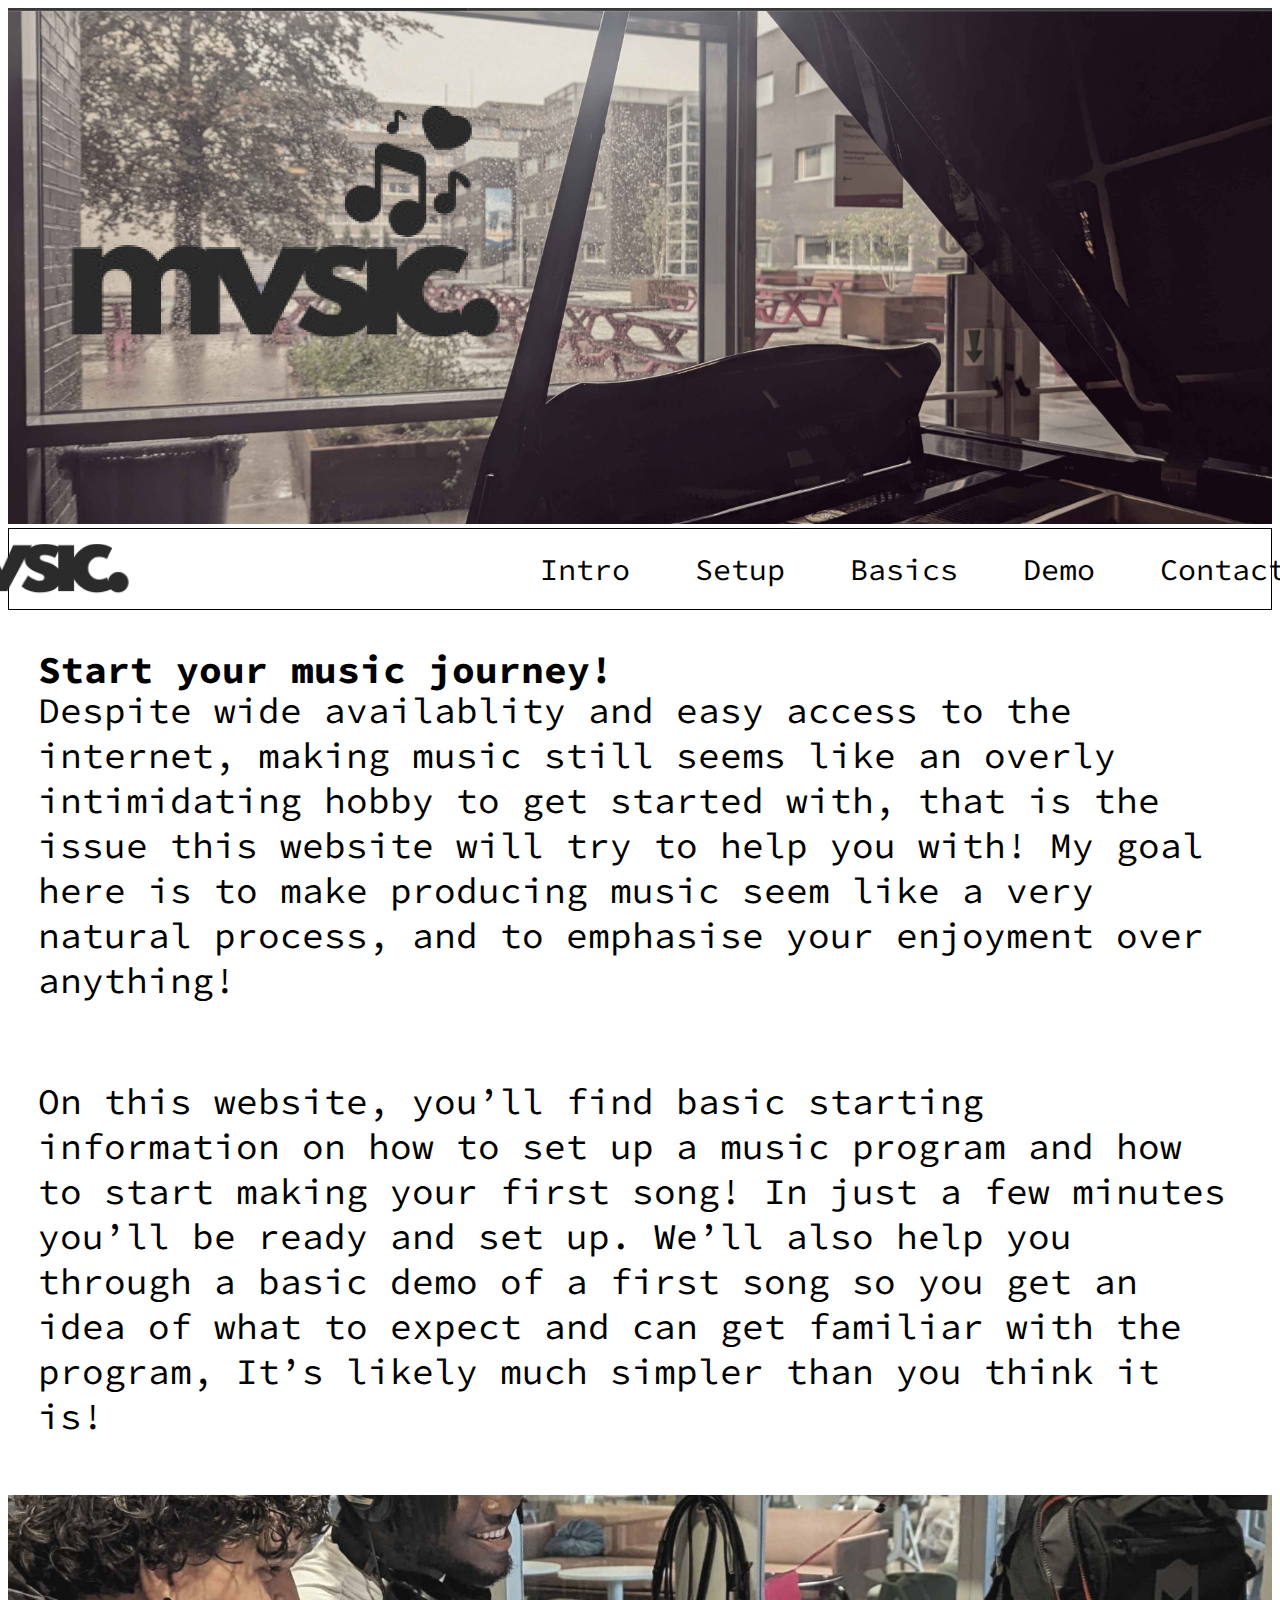
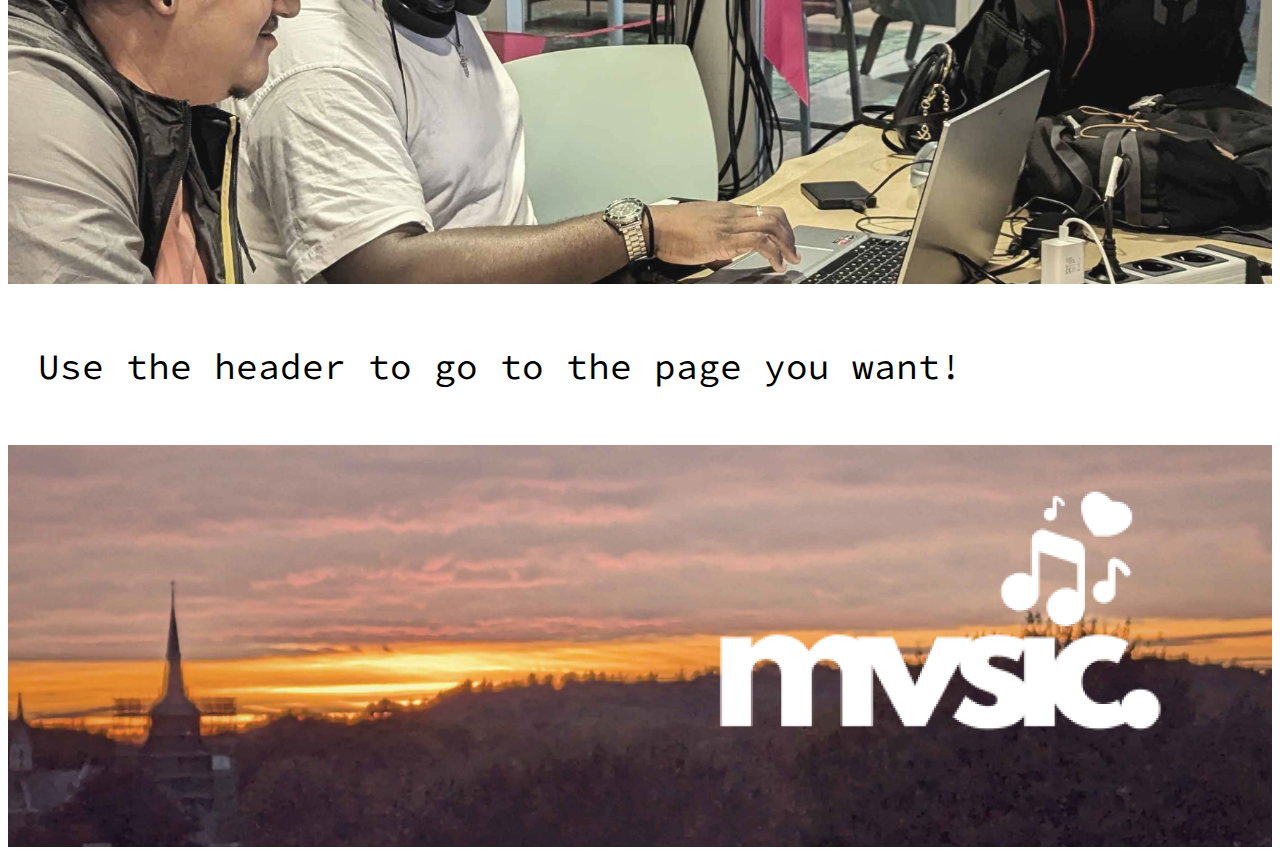
<file: index.html>
<!DOCTYPE html>
<html lang="en">
<head>
    <meta charset="UTF-8">
    <meta name="viewport" content="width=device-width, initial-scale=1.0">
    <title>Document</title>
    <link rel="stylesheet" href="css/style.css">
    <link rel="preconnect" href="https://fonts.googleapis.com">
    <link rel="preconnect" href="https://fonts.gstatic.com" crossorigin>
    <link href="https://fonts.googleapis.com/css2?family=Source+Code+Pro:ital,wght@0,200..900;1,200..900&display=swap" rel="stylesheet">
</head>
<body>
    <img src="img/piano logo.png" alt="window with a piano in front" style="width:100%;height:auto;"> 
    <header>
        <nav>
            <section class="navsection">
                <a href="#"><section class="logo" href="#"></section></a>
                <ul>
                    <li><a href="#">Intro</a></li>
                    <li><a href="#">Setup</a></li>
                    <li><a href="#">Basics</a></li>
                    <li><a href="#">Demo</a></li>
                    <li><a href="#">Contact</a></li>
                </ul>
            </section>
        </nav>
        </header>
        <h1>
            Start your music journey!
        </h1>
        <p class="topp">
            Despite wide availablity and easy access to the internet, making music still seems like an overly intimidating hobby to get started with, that is the issue this website will try to help you with! My goal here is to make producing music seem like a very natural process, and to emphasise your enjoyment over anything!
        </p>
        <p>
            On this website, you’ll find basic starting information on how to set up a music program and how to start making your first song!  In just a few minutes you’ll be ready and set up. We’ll also help you through a basic demo of a first song so you get an idea of what to expect and can get familiar with the program, It’s likely much simpler than you think it is!
        </p>
        <img src="img/ibrahim and jd.png" alt="picture of two people making music" style="width:100%;height:auto;">
        <p>
            Use the header to go to the page you want!
        </p>
        <img src="img/footer page 1.png" alt="footer picture of a sunset" style="width:100%;height:auto;">
</body>
</html>
</file>
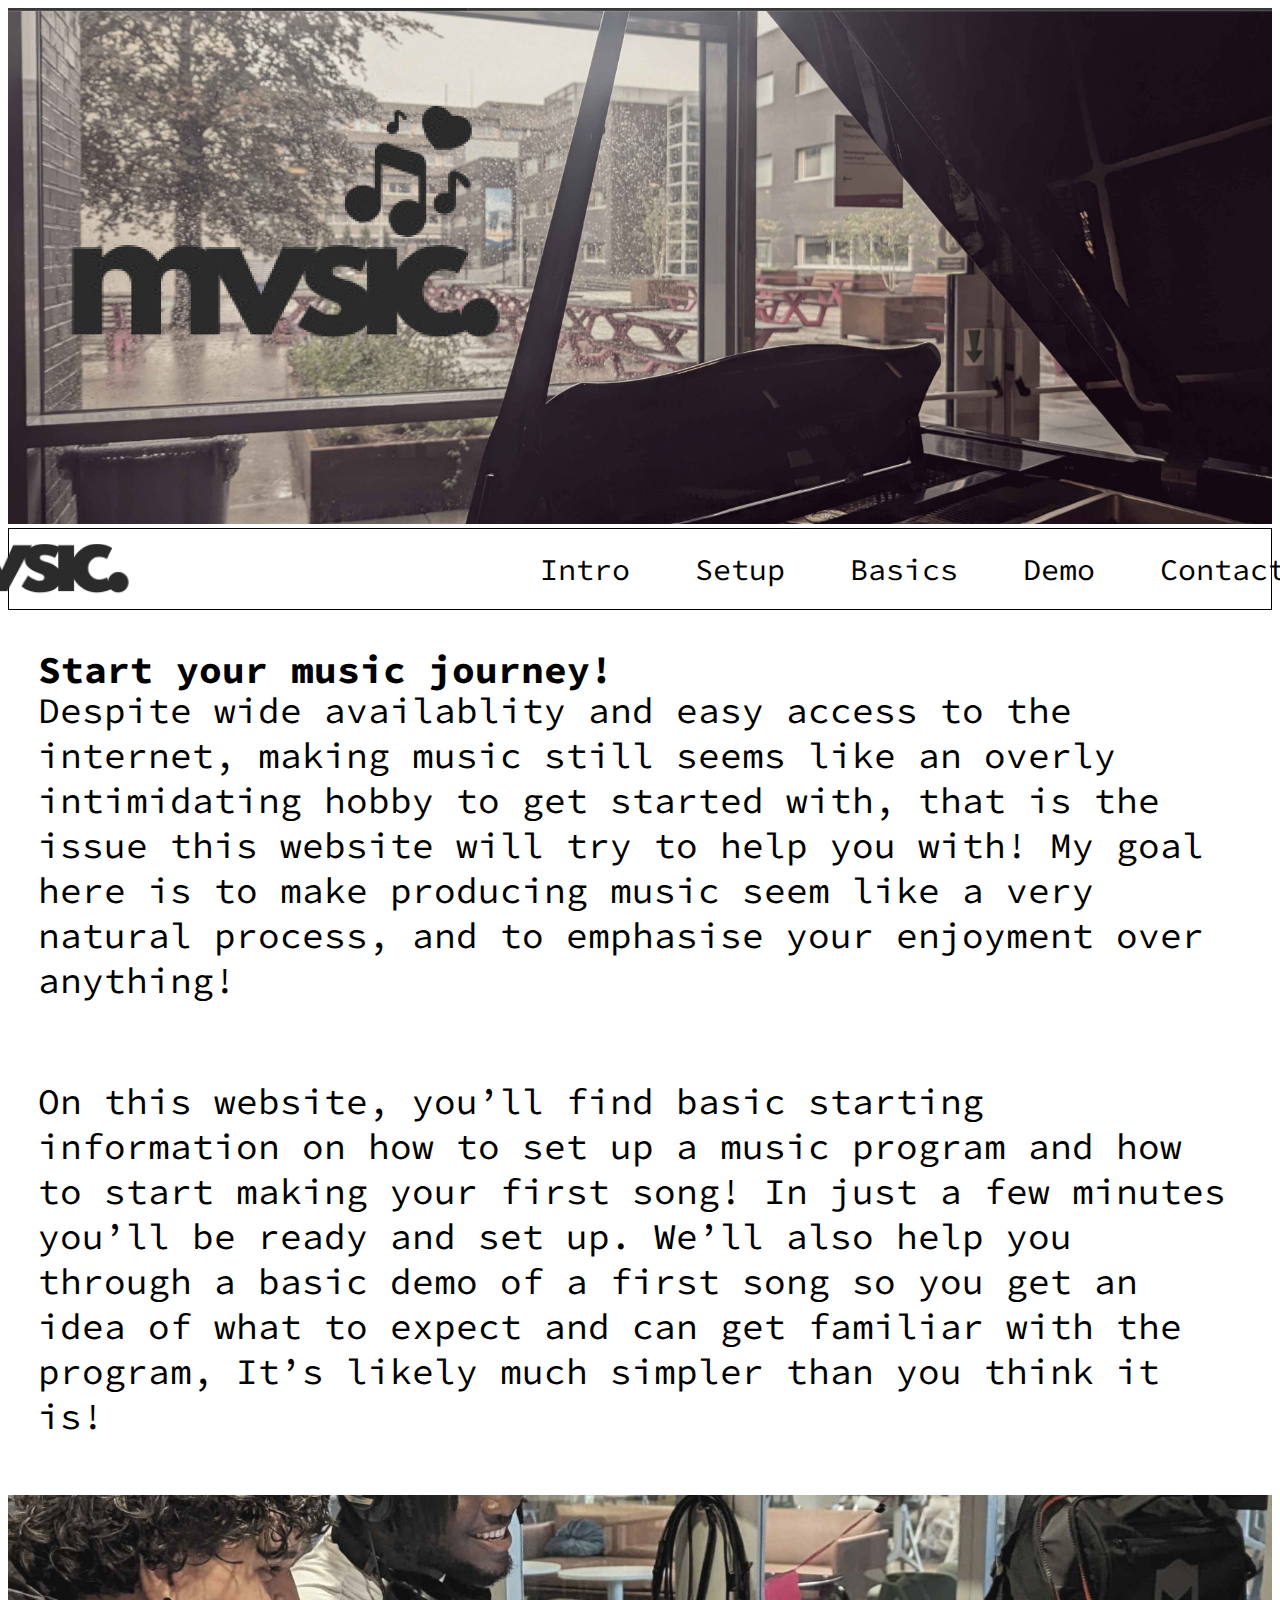
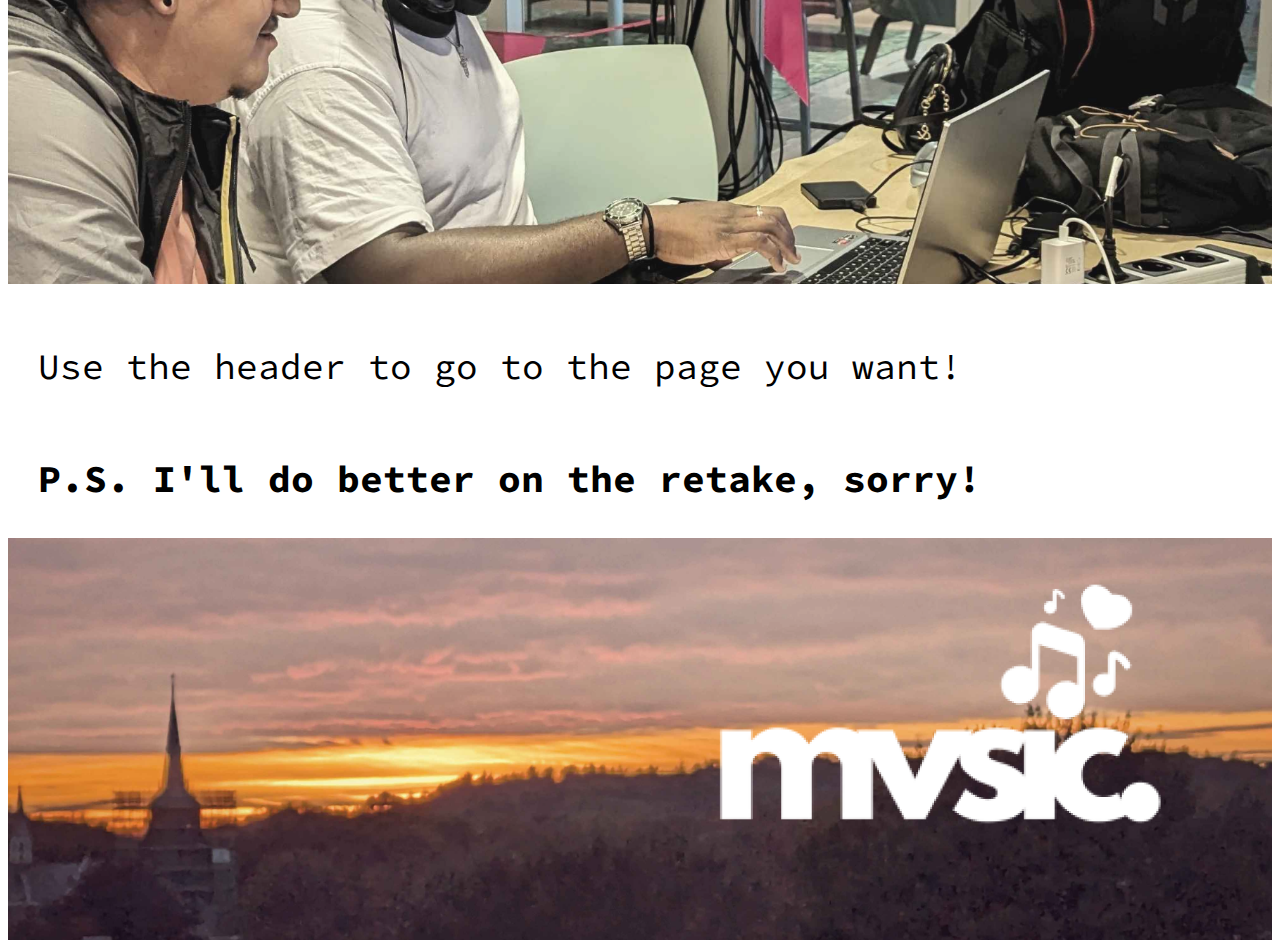
<file: home.html>
<!DOCTYPE html>
<html lang="en">
<head>
    <meta charset="UTF-8">
    <meta name="viewport" content="width=device-width, initial-scale=1.0">
    <title>Document</title>
    <link rel="stylesheet" href="css/style.css">
    <link rel="preconnect" href="https://fonts.googleapis.com">
    <link rel="preconnect" href="https://fonts.gstatic.com" crossorigin>
    <link href="https://fonts.googleapis.com/css2?family=Source+Code+Pro:ital,wght@0,200..900;1,200..900&display=swap" rel="stylesheet">
</head>
<body>
    <img src="img/piano logo.png" alt="window with a piano in front" style="width:100%;height:auto;"> 
    <header>
        <nav>
            <section class="navsection">
                <a href="#"><section class="logo" href="#"></section></a>
                <ul>
                    <li><a href="#">Intro</a></li>
                    <li><a href="#">Setup</a></li>
                    <li><a href="#">Basics</a></li>
                    <li><a href="#">Demo</a></li>
                    <li><a href="#">Contact</a></li>
                </ul>
            </section>
        </nav>
        </header>
        <h1>
            Start your music journey!
        </h1>
        <p class="topp">
            Despite wide availablity and easy access to the internet, making music still seems like an overly intimidating hobby to get started with, that is the issue this website will try to help you with! My goal here is to make producing music seem like a very natural process, and to emphasise your enjoyment over anything!
        </p>
        <p>
            On this website, you’ll find basic starting information on how to set up a music program and how to start making your first song!  In just a few minutes you’ll be ready and set up. We’ll also help you through a basic demo of a first song so you get an idea of what to expect and can get familiar with the program, It’s likely much simpler than you think it is!
        </p>
        <img src="img/ibrahim and jd.png" alt="picture of two people making music" style="width:100%;height:auto;">
        <p>
            Use the header to go to the page you want!
        </p>
        <h1>
            P.S. I'll do better on the retake, sorry!
        </h1>
        <img src="img/footer page 1.png" alt="footer picture of a sunset" style="width:100%;height:auto;">
</body>
</html>
</file>
<file: css/style.css>
*{
    text-decoration: none;
}

.topp {
    margin-top: -60px;
}

p {
    font-size: 36px;
    font-family: "Source Code Pro", serif;
    padding: 20px 30px;
}

h1 {
    font-size: 38px;
    font-family: "Source Code Pro", serif;
    padding: 10px 30px;
    font-weight: bold
}

nav {
    padding-left: 20px;
    padding-right: 20px;
    border: black solid 1px;
    background-color: rgb(255, 255, 255);
    display: flex;
    justify-content: center;
    line-height: 80px;
    height: 80px;
    width: auto;
}

.navsection {
    display: flex;
    align-items: center;
    margin-left: 100px;
    margin-right: 500px;
}

ul {
    list-style: none;
    display: flex;
}

li {
    margin: 10px 15px;
    margin-right: 50px;
    font-size: 30px;
    font-family: "Source Code Pro", serif;
    position: relative;
    left: 350px;
}

a {
    color: rgb(0, 0, 0);
    border-radius: 5px;
}

li:hover {
    background-color: white;
    color: white;
    border: black solid 1px;
    border-radius: 15%;
}

.logo{
    width: 240px;
    height: 50px;
    background-image: url(../img/mvsic\ logo.png);
    background-size: cover;
    background-position: left;
    background-repeat: no-repeat;
    position: relative;
}
</file>
